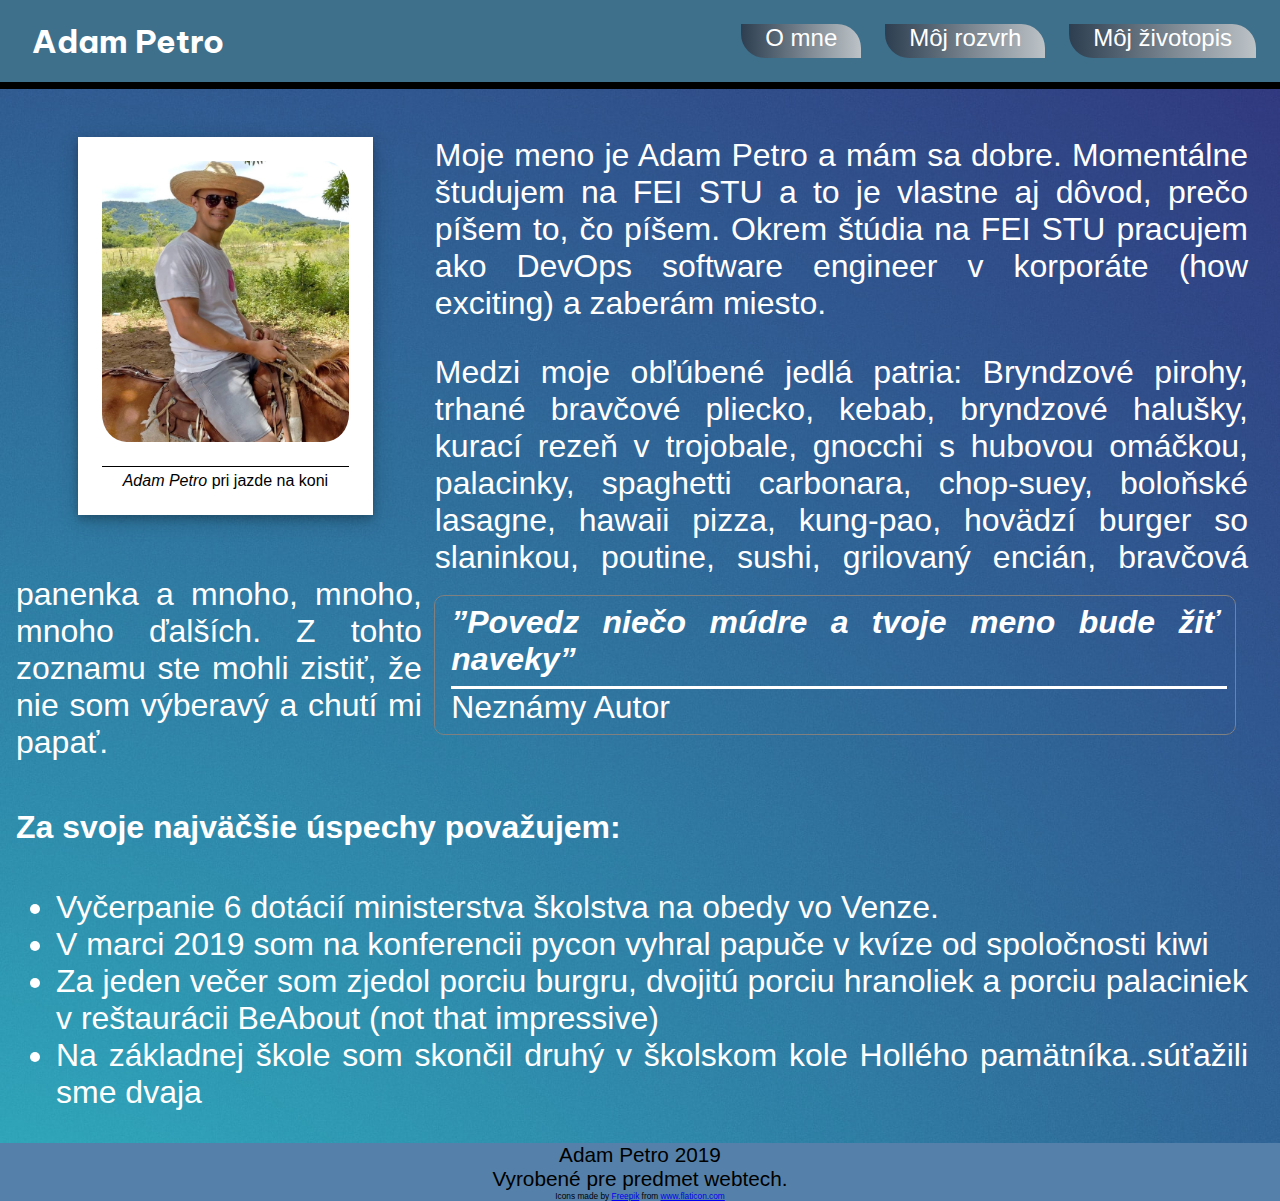
<file: index.html>
<!DOCTYPE html>
<!-- 
Za ikony vdacim grafikom z portalov flaticon.com a zo stranky icons8.com
Portal flaticon.com som spomenul aj vo footeri svojho dokumentu.
Vsetky progress bary su z frameworku bootstrap a nie su mojim dielom.
 -->

<html lang="sk">
    <head>
        <meta charset="utf-8">
        <title> Adam Petro, 2019 </title>
        <link rel="stylesheet" href="design.css">
        <link href="https://fonts.googleapis.com/css?family=Be+Vietnam:800i&display=swap" rel="stylesheet">
        <link href="http://allfont.net/allfont.css?fonts=comic-sans-ms" rel="stylesheet" type="text/css" />
        <link rel="shortcut icon" type="image/png" href="img/icon/favicon.ico"/>
    </head>
    <body>

        <header class="navbar">
            <h1 class="name-title"> Adam Petro </h1>
            <nav class="nav-links">
                <ul>
                    <li><a href="index.html">O mne</a></li>
                    <li><a href="rozvrh.html">Môj rozvrh</a></li>
                    <li><a href="zivotopis.html">Môj životopis</a></li>
                </ul>
            </nav>
        </header>

        <section class="content">
            <div class="img-with-text">
                <div class="img-caption">
                    <img src="./img/ja_a_kon.png" alt="ja_a_kon">
                    <p> <cite> Adam Petro </cite> pri jazde na koni </p>
                </div>
                <div>
                    <p>
                        Moje meno je Adam Petro a mám sa dobre. Momentálne študujem na FEI STU
                        a to je vlastne aj dôvod, prečo píšem to, čo píšem. Okrem štúdia na FEI STU
                        pracujem ako DevOps software engineer v korporáte (how exciting) a zaberám
                        miesto.  
                    </p>
                    <aside>
                            <p id="wise-quote"> 
                                <strong> <span>”</span>Povedz niečo múdre a tvoje  meno bude žiť naveky<span>”</span></strong>
                            </p>
                            <p id="wise-quote-signature">Neznámy Autor</p>
                    </aside>
                    <p>       
                        Medzi moje obľúbené jedlá patria: Bryndzové pirohy, trhané bravčové pliecko, kebab, 
                        bryndzové halušky, kurací rezeň v trojobale, gnocchi s hubovou omáčkou, palacinky, 
                        spaghetti carbonara, chop-suey, boloňské lasagne, hawaii pizza, kung-pao,
                        hovädzí burger so slaninkou, poutine, sushi, grilovaný encián, bravčová panenka a mnoho,
                        mnoho, mnoho ďalších.
                        Z tohto zoznamu ste mohli zistiť, že nie som výberavý a chutí mi papať.
                    </p>
                    
                </div>
            </div>

            <div class="achievements">
                <h4> Za svoje najväčšie úspechy považujem: </h4>
                <ul>
                    <li> Vyčerpanie 6 dotácií ministerstva školstva na obedy vo Venze. </li>
                    <li> V marci 2019 som na konferencii pycon vyhral papuče v kvíze od spoločnosti kiwi </li>
                    <li> Za jeden večer som zjedol porciu burgru, dvojitú porciu hranoliek a porciu palaciniek v reštaurácii BeAbout (not that impressive)</li>
                    <li> Na základnej škole som skončil druhý v školskom kole Hollého pamätníka..súťažili sme dvaja</li>
                </ul>
            </div>
        </section>

        <footer>
            Adam Petro 2019<br>Vyrobené pre predmet webtech.
            <div class="icon-credits">Icons made by <a href="https://www.flaticon.com/authors/freepik" title="Freepik">Freepik</a> from <a href="https://www.flaticon.com/" title="Flaticon">www.flaticon.com</a></div>
        </footer>

    </body>
</html>
</file>
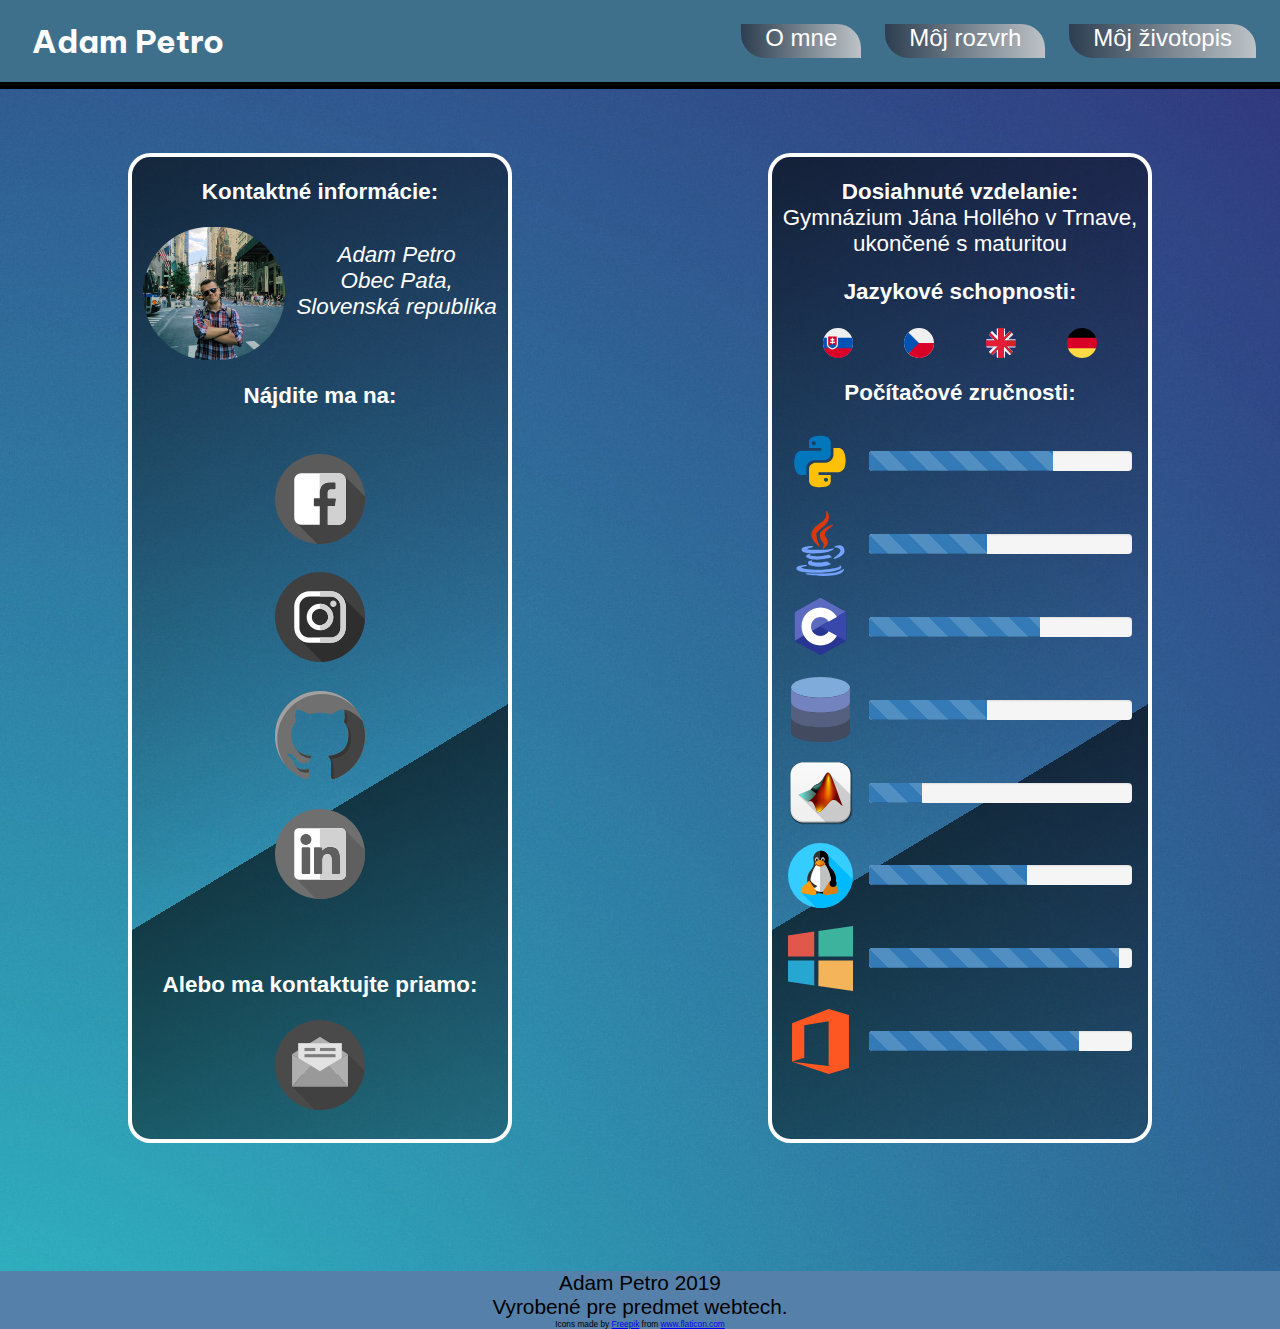
<file: zivotopis.html>
<!DOCTYPE html>

<html lang="sk">
    <head>
        <meta charset="utf-8">
        <title> Adam Petro, 2019 </title>
        <link rel="stylesheet" href="design.css">
        <link href="https://fonts.googleapis.com/css?family=Be+Vietnam:800i&display=swap" rel="stylesheet">
        <link href="http://allfont.net/allfont.css?fonts=comic-sans-ms" rel="stylesheet" type="text/css" />
        <link rel="shortcut icon" type="image/png" href="img/icon/favicon.ico"/>
    </head>
    <body>

    <header class="navbar">
            <h1 class="name-title"> Adam Petro </h1>
            <nav class="nav-links">
                <ul>
                    <li><a href="index.html">O mne</a></li>
                    <li><a href="rozvrh.html">Môj rozvrh</a></li>
                    <li><a href="zivotopis.html">Môj životopis</a></li>
                </ul>
            </nav>
        </header>
    <section class=two-columns>
        <div class=column>
            <p><strong>Kontaktné informácie:</strong></p>
            <div class="img-with-address">
                <img src="./img/ja_2.jpg" alt="cv-img">
                <address> Adam Petro<br>Obec Pata,<br>Slovenská republika</address>
            </div>
            <p><strong>Nájdite ma na:</strong></p>
            <ul>
                <li><a href="https://facebook.com/adam.petro.5"><img class="icon" src="./img/icon/facebook.svg" alt=""></a></li>
                <li><a href="https://www.instagram.com/adam.preto/"><img class="icon" src="./img/icon/instagram.svg" alt=""></a></li>
                <li><a href="https://github.com/adik6555"><img class="icon" src="./img/icon/github.svg" alt=""></a></li>
                <li><a href="https://www.linkedin.com/in/adam-petro-3bb897188/"><img class="icon" src="./img/icon/linkedin.svg" alt=""></a></li>
            </ul>
            <p><strong>Alebo ma kontaktujte priamo: </strong></p>
            <a href="mailto:xpetroa@stuba.sk"><img class="icon" src="./img/icon/mail.svg" alt=""></a>
        </div>
        <div class="column">
            <div>
                <p>
                    <strong>Dosiahnuté vzdelanie:</strong><br>Gymnázium Jána Hollého v Trnave, ukončené s maturitou
                </p>
                <p>
                    <strong>Jazykové schopnosti:</strong>
                </p>
                <div class="icon-row">
                    <img src="./img/icon/slovak_flag.svg" alt="">
                    <img src="./img/icon/czech_flag.svg" alt="">
                    <img src="./img/icon/british_flag.svg" alt="">
                    <img src="./img/icon/german_flag.svg" alt="">        
                </div>        
            </div>
            <p>
                <strong>Počítačové zručnosti:</strong>
            </p>
            <ul>
                <li>
                    <img class="skill-icon" src="./img/icon/python.svg" alt="python">
                    <div class="progress">
                            <div class="progress-bar progress-bar-sucess progress-bar-striped" role="progressbar" aria-valuenow="70"
                            aria-valuemin="0" aria-valuemax="100" style="width:70%"></div>
                    </div>
                </li>
                <li>
                    <img class="skill-icon" src="./img/icon/java.svg" alt="java">
                    <div class="progress">
                            <div class="progress-bar progress-bar-sucess progress-bar-striped" role="progressbar" aria-valuenow="45"
                            aria-valuemin="0" aria-valuemax="100" style="width:45%"></div>
                </div>
                </li>
                <li>
                    <img class="skill-icon" src="./img/icon/c_language.svg" alt="c">
                    <div class="progress">
                            <div class="progress-bar progress-bar-sucess progress-bar-striped" role="progressbar" aria-valuenow="65"
                            aria-valuemin="0" aria-valuemax="100" style="width:65%"></div>
                    </div>
                </li>
                <li>
                    <img class="skill-icon" src="./img/icon/database.svg" alt="database">
                    <div class="progress">
                            <div class="progress-bar progress-bar-sucess progress-bar-striped" role="progressbar" aria-valuenow="45"
                            aria-valuemin="0" aria-valuemax="100" style="width:45%"></div>
                    </div>
                </li>
                <li>
                    <img class="skill-icon" src="./img/icon/matlab.svg" alt="matlab">
                    <div class="progress">
                            <div class="progress-bar progress-bar-sucess progress-bar-striped" role="progressbar" aria-valuenow="20"
                            aria-valuemin="0" aria-valuemax="100" style="width:20%"></div>
                    </div>
                </li>
                <li>
                    <img class="skill-icon" src="./img/icon/linux.svg" alt="linux">
                    <div class="progress">
                            <div class="progress-bar progress-bar-sucess progress-bar-striped" role="progressbar" aria-valuenow="60"
                            aria-valuemin="0" aria-valuemax="100" style="width:60%"></div>
                    </div>
                </li>
                <li>
                    <img class="skill-icon" src="./img/icon/windows.svg" alt="windows">
                    <div class="progress">
                            <div class="progress-bar progress-bar-sucess progress-bar-striped" role="progressbar" aria-valuenow="95"
                            aria-valuemin="0" aria-valuemax="100" style="width:95%"></div>
                    </div>
                </li>
                <li>
                    <img class="skill-icon" src="./img/icon/msoffice.svg" alt="msoffice">
                    <div class="progress">
                            <div class="progress-bar progress-bar-sucess progress-bar-striped" role="progressbar" aria-valuenow="80"
                            aria-valuemin="0" aria-valuemax="100" style="width:80%"></div>
                    </div>
                </li>
            </ul>
        </div>
    </section>
    <footer>
            Adam Petro 2019<br>Vyrobené pre predmet webtech.
            <div class="icon-credits">Icons made by <a href="https://www.flaticon.com/authors/freepik" title="Freepik">Freepik</a> from <a href="https://www.flaticon.com/" title="Flaticon">www.flaticon.com</a></div>
    </footer>
    </body>
</html>
</file>
<file: design.css>
body{
    color: white;
    font-family: -apple-system, BlinkMacSystemFont, sans-serif;
    margin: 0px;
    font-size: 200%;
    width: 100%;
    height: 100%;
    margin: 0px;
    padding: 0px;
    overflow-x: hidden;
}

html { 
    background: url(img/background.jpg) no-repeat center center fixed; 
    -webkit-background-size: cover;
    -moz-background-size: cover;
    -o-background-size: cover;
    background-size: cover;
}


.name-title{
    font-size: xx-large;
    margin-left: 1em;
    font-family: 'Be Vietnam', sans-serif;
}

.navbar{
    font-size: x-large;
    position: sticky;
    top:0;
    padding: 0 0 0 0;
    display: flex;
    flex-direction: row;
    justify-content: space-between;
    background: #3E708B;
    border-bottom: 0.3em;
    border-bottom-style: solid;
    border-bottom-color: rgb(0, 0, 0);
    z-index: 100;
    max-height: 3.4em;
}

.nav-links{
    display:flex;
    flex-direction: row;
    justify-content: space-between;
}


.nav-links ul{
    list-style-type: none;
    display: inherit;
    padding:0;
}

.nav-links ul li {
    background: #bdc3c7;
    background: -webkit-linear-gradient(to right, #2c3e50, #bdc3c7);
    background: linear-gradient(to right, #2c3e50, #bdc3c7);
    border-right: none;
    display: inline-block;
    margin: 0 1em 0 auto;
    border-bottom-left-radius: 1em;
    border-top-right-radius: 1em;
}



.nav-links ul li a{
    padding: 0 1em 0 1em;
    text-decoration: none !important;
    color: white;
}

footer{
    bottom: 0;
    width:100%;
    color: black;
    background: #5580a9;
    font-size: 65%;
    justify-content: center;
    text-align: center;
    display: flex;
    flex-direction: column;
}

.timetable-footer{
   position:absolute;
}

.img-with-text{
    margin: 3rem 2rem auto 1rem;
    text-align: justify;
}

 .img-caption{
    background-color: white; 
    width: 20%;
    text-align: center;
    float: left;
    padding: 2%;
    margin: auto 5% 5% 5%;
    box-shadow: 0 4px 8px 0 rgba(0, 0, 0, 0.2), 0 6px 20px 0 rgba(0, 0, 0, 0.19);
}

.img-caption img{
    border-radius: 10%;
    width: 100%;
}

.img-caption p{  
    border-top: 1px black solid;
    padding-top: inherit;
    margin-bottom: 0;
    font-size: 50%;
    color: black;
}

aside{
    margin: 1.5% 1% 1% 1%;
    float: right;
    border: 1px solid gray;
    border-radius: 10px;
}

.achievements{
    clear:both;
    margin: 3rem 2rem auto 1rem;
    text-align: justify;
}

#wise-quote{
    font-style: italic;
    margin: 1% 2% auto 2%;

}

#wise-quote-signature{
    margin: 1% 1% 1% 2%;
    border-top: solid white;
}

.rozvrh{
    margin: 5% auto;
    width:90%;
    min-width: 10%;
    background: white;
    border: black solid 1px;
    color: black;
    font-size: 70%;
    table-layout: fixed;
}


.header-row th{
   background: gray;
}

tr{
    background: gray;
}

.header-row th:first-child{
    border-left: none;
}

td{
    text-align: center;
    margin: 1% 1% 1% 1%;
    font-weight: 600;
    font-size: large;
    font-style: oblique;
    color: black;
}


#lunch-cell{
    background: rgba(56, 189, 67, 0.4);
}

#lunch-cell:hover{
    background: white;;
}

.lecture{
    background: -webkit-linear-gradient(110deg, #fdcd3b 60%, #ffed4b 60%);
    background: -o-linear-gradient(110deg, #fdcd3b 60%, #ffed4b 60%);
    background: -moz-linear-gradient(110deg, #fdcd3b 60%, #ffed4b 60%);
    background: linear-gradient(110deg, #fdcd3b 60%, #ffed4b 60%);
}

.lecture .show-on-hover{
    display:none;
}

.lecture:hover .show-on-hover{
    display:block;
}

.lecture:hover .hide-on-hover{
    display:none;
}

.exercise{
    background: -webkit-linear-gradient(70deg, #ff6464 40%, #5ac8fa 40%);
    background: -o-linear-gradient(70deg, #ff6464 40%, #5ac8fa 40%);
    background: -moz-linear-gradient(70deg, #ff6464 40%, #5ac8fa 40%);
    background: linear-gradient(70deg, #ff6464 40%, #5ac8fa 40%);    
}


.exercise .show-on-hover{
    display:none;
}

.exercise:hover .show-on-hover{
    display:block;
}

.exercise:hover .hide-on-hover{
    display:none;
}

.free-time{
    color: white;
    background: linear-gradient(45deg, red ,blue);
}

.free-time:hover::after{
    content:"Voľný čas";
}

#easter-egg{
    font-family: 'Comic Sans MS', arial;
}

.skill-icon{
    width: 65px;
    height: 65px;
}

.icon{
    filter:grayscale();
    width:90px;
    transition: all 1s;
    margin-bottom: 1em;
}

.icon:hover,:focus{
    filter:saturate(150%);
    filter:drop-shadow(100%);
    transform: scale(1.1);
}

.icon-credits{
    font-size: 40%;
}

.two-columns{
    display: flex;
    flex-direction: row;
    justify-content: space-between;
}

.column{
    display:flex;
    flex-direction: column;
    margin: 5% 10% 10% 10%;
    width:40%;
    text-align: center;
    background: repeating-linear-gradient(-211deg, rgba(0,0,0,0.6), transparent 64%);
    border: 4px solid white;
    border-radius: 1em;
    min-height: 10em;
    font-size: 70%;
}


.img-with-address{
    display: flex;
    flex-direction: row;
    justify-content: space-evenly;
}

.img-with-address img{
    border-radius:3em;
    width:25%;
    width: 142px;
    height: 133px;
    filter: saturate(110%);
}
.img-with-address address{
    padding-top:4%;
}

.column ul{
    padding: 0;
}

.column li{
    list-style-type: none;
}


.column:last-child ul li{
    display: flex;
    flex-direction: row;
    justify-content: space-evenly;
    margin-top: 0.8em;
    margin-bottom:0;
}

.column:last-child ul li:first-child{
    margin-top: -1em;
}

.icon-row{
    display: flex;
    flex-direction: row;
    justify-content: space-evenly;
}

.icon-row img{
    width: 30px;
}

.progress {
    height: 20px;
    width: 70%;
    margin-bottom: 20px;
    margin-top: 1em;
    overflow: hidden;
    background-color: #f5f5f5;
    border-radius: 4px;
    -webkit-box-shadow: inset 0 1px 2px rgba(0, 0, 0, 0.1);
    box-shadow: inset 0 1px 2px rgba(0, 0, 0, 0.1);
  }
  .progress-bar {
    float: left;
    width: 0%;
    height: 100%;
    font-size: 12px;
    line-height: 20px;
    color: #ffffff;
    text-align: center;
    background-color: #337ab7;
    -webkit-box-shadow: inset 0 -1px 0 rgba(0, 0, 0, 0.15);
    box-shadow: inset 0 -1px 0 rgba(0, 0, 0, 0.15);
    -webkit-transition: width 0.6s ease;
    -o-transition: width 0.6s ease;
    transition: width 0.6s ease;
  }
  .progress-striped .progress-bar,
  .progress-bar-striped {
    background-image: -webkit-linear-gradient(45deg, rgba(255, 255, 255, 0.15) 25%, transparent 25%, transparent 50%, rgba(255, 255, 255, 0.15) 50%, rgba(255, 255, 255, 0.15) 75%, transparent 75%, transparent);
    background-image: -o-linear-gradient(45deg, rgba(255, 255, 255, 0.15) 25%, transparent 25%, transparent 50%, rgba(255, 255, 255, 0.15) 50%, rgba(255, 255, 255, 0.15) 75%, transparent 75%, transparent);
    background-image: linear-gradient(45deg, rgba(255, 255, 255, 0.15) 25%, transparent 25%, transparent 50%, rgba(255, 255, 255, 0.15) 50%, rgba(255, 255, 255, 0.15) 75%, transparent 75%, transparent);
    -webkit-background-size: 40px 40px;
    background-size: 40px 40px;
  }
  .progress-bar-info {
    background-color: #5bc0de;
  }
  .progress-striped .progress-bar-info {
    background-image: -webkit-linear-gradient(45deg, rgba(255, 255, 255, 0.15) 25%, transparent 25%, transparent 50%, rgba(255, 255, 255, 0.15) 50%, rgba(255, 255, 255, 0.15) 75%, transparent 75%, transparent);
    background-image: -o-linear-gradient(45deg, rgba(255, 255, 255, 0.15) 25%, transparent 25%, transparent 50%, rgba(255, 255, 255, 0.15) 50%, rgba(255, 255, 255, 0.15) 75%, transparent 75%, transparent);
    background-image: linear-gradient(45deg, rgba(255, 255, 255, 0.15) 25%, transparent 25%, transparent 50%, rgba(255, 255, 255, 0.15) 50%, rgba(255, 255, 255, 0.15) 75%, transparent 75%, transparent);
  }
</file>
